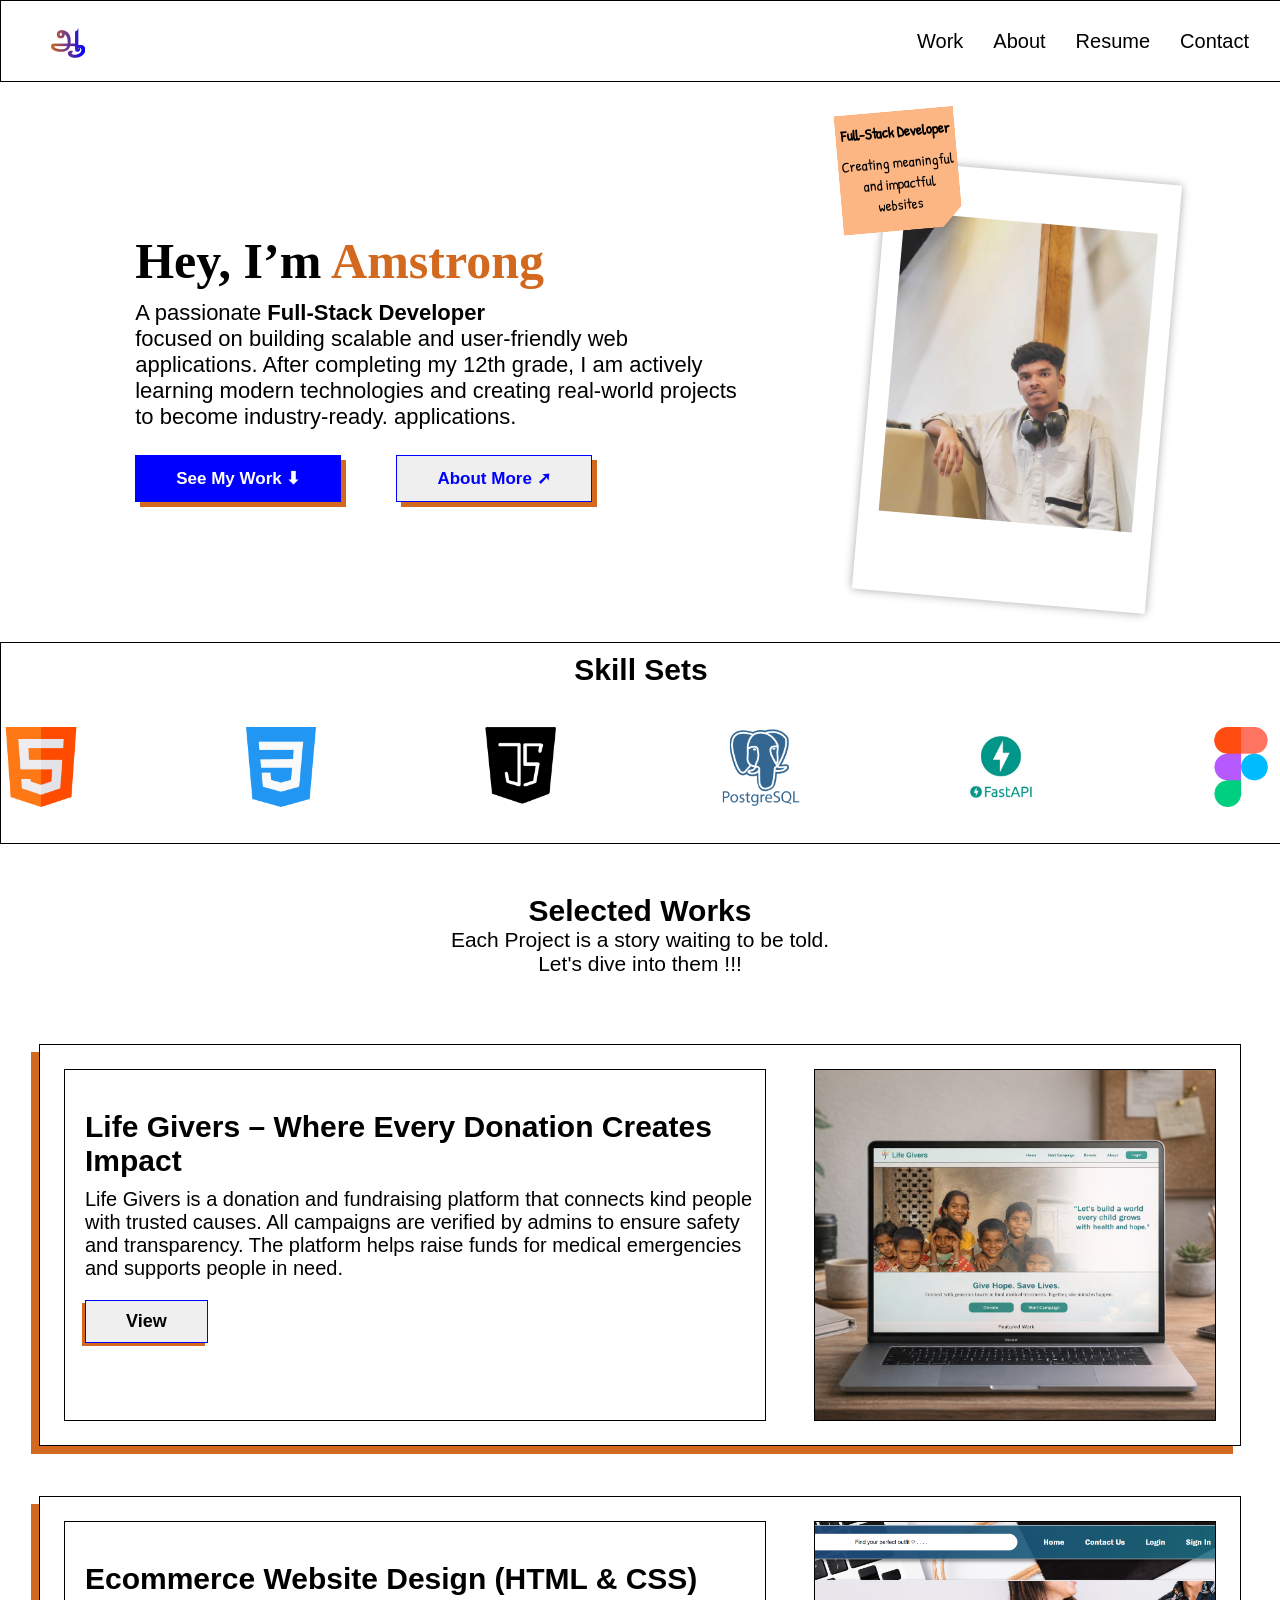
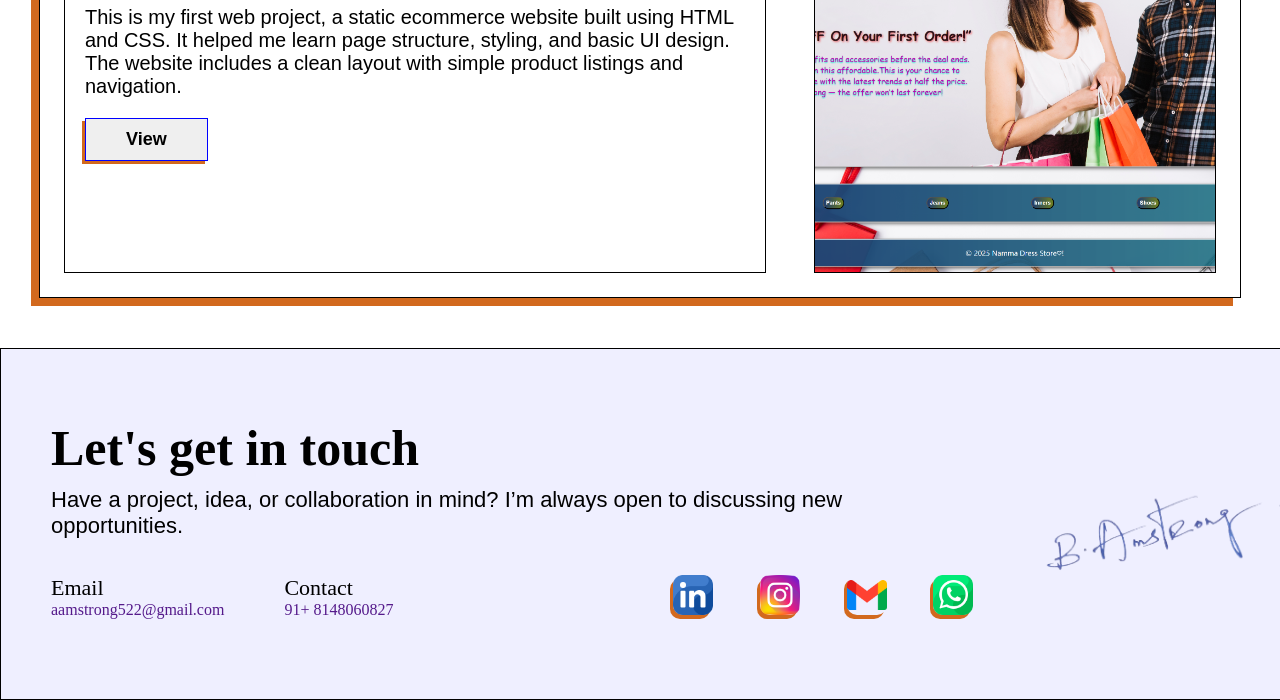
<file: index.html>
<!DOCTYPE html>
<html lang="en">

<head>
  <meta charset="UTF-8" />
  <meta name="viewport" content="width=device-width, initial-scale=1.0" />
  <title>Amstrong Portfolio</title>
  <link rel="stylesheet" href="css_pages/index.css" />
</head>

<body>
  <div class="header">
    <h1 class="tamilletter"><a href="./index.html">ஆ</a></h1>
    <ul class="navlist">
      <a href="#works">
        <li>Work</li>
      </a>
      <a href="./html_pages/about.html">
        <li>About</li>
      </a>
      <a href="">
        <li>Resume</li>
      </a>
      <a href="#contact">
        <li>Contact</li>
      </a>
    </ul>
  </div>
  <div class="herosec">
    <div class="herocont">
      <h1>Hey, I’m <span class="name">Amstrong</span></h1>
      <p>
        A passionate <span class="highlight">Full-Stack Developer</span><br />
        focused on building scalable and user-friendly web applications. After
        completing my 12th grade, I am actively learning modern technologies
        and creating real-world projects to become industry-ready.
        applications.
      </p>
      <div class="btns">
        <a href="#works"><button class="btn1">See My Work ⬇</button></a>
        <a href="./html_pages/about.html"><button class="btn2">About More ➚</button></a>
      </div>
    </div>
    <div class="heroimg">
      <div class="childimg">
        <p><span>Full-Stack Developer</span></p>
        <p>Creating meaningful and impactful websites</p>
      </div>
      <div class="myimg">
        <img src="./asset/IMG_20251102_175105_246.jpg" alt="" />
      </div>
    </div>
  </div>
  <div class="skillset">
    <h2>Skill Sets</h2>
    <div>
      <div class="icon"><img src="./asset/html.png" alt="" /></div>
      <div class="icon"><img src="./asset/css-3.png" alt="" /></div>
      <div class="icon"><img src="./asset/javascript.png" alt="" /></div>
      <div class="icon">
        <img src="./asset/postgresql_plain_wordmark_logo_icon_146390.webp" alt="" />
      </div>
      <div class="icon">
        <img src="./asset/fastapi-removebg-preview.png" alt="" />
      </div>
      <div class="icon"><img src="./asset/figma.png" alt="" /></div>
    </div>
  </div>
  <div class="sec1" id="works">
    <h2>Selected Works</h2>
    <p>
      Each Project is a story waiting to be told. <br /><span>Let's dive into them !!!</span>
    </p>
  </div>
  <div class="cards">
    <div class="cardcnt">
      <h2>Life Givers – Where Every Donation Creates Impact</h2>
      <p>
        Life Givers is a donation and fundraising platform that connects kind
        people with trusted causes. All campaigns are verified by admins to
        ensure safety and transparency. The platform helps raise funds for
        medical emergencies and supports people in need.
      </p>
      <a href="https://amstrongbaskaran.github.io/Crowd_funding/"><button>View</button></a>
    </div>
    <div class="cardimg">
      <img src="./asset/ligegiver.png" alt="Lifegiver project image" />
    </div>
  </div>
  <div class="cards">
    <div class="cardcnt">
      <h2>Ecommerce Website Design (HTML & CSS)</h2>
      <p>
        This is my first web project, a static ecommerce website built using
        HTML and CSS. It helped me learn page structure, styling, and basic UI
        design. The website includes a clean layout with simple product
        listings and navigation.
      </p>
      <a href=" https://amstrongbaskaran.github.io/E-commerce/"><button>View</button></a>
    </div>
    <div class="cardimg"><img src="./asset/ecom.png" alt="" /></div>
  </div>
  <div class="footer" id="contact">
    <div class="footerbox">
      <div class="fcontent">
        <h1>Let's get in touch</h1>
        <p>
          Have a project, idea, or collaboration in mind? I’m always open to
          discussing new opportunities.
        </p>
      </div>
      <div class="signaturebox">
        <img src="./asset/IMG_20251228_094131-removebg-preview.png" alt="" />
      </div>
    </div>
    <div class="contact">
      <div>
        <h3>Email</h3>
        <a href="">
          <p>aamstrong522@gmail.com</p>
        </a>
      </div>
      <div>
        <h3>Contact</h3>
        <a href="">
          <p>91+ 8148060827</p>
        </a>
      </div>
      <div class="media">
        <div>
          <a href=""><img src="./asset/linkedin.png" alt="" /></a>
        </div>
        <div>
          <a href=""><img src="./asset/instagram.png" alt="" /></a>
        </div>
        <div>
          <a href="https://mail.google.com/mail/?view=cm&to=aamstrong522@gmail.com"><img src="./asset/gmail.png"
              alt="" /></a>
        </div>
        <div>
          <a href="https://wa.me/918148060827?text=Hi%20Amstrong%2C%20I%20visited%20your%20portfolio"><img
              src="./asset/whatsapp.png" alt="" /></a>
        </div>
      </div>
    </div>
  </div>
</body>

</html>
</file>
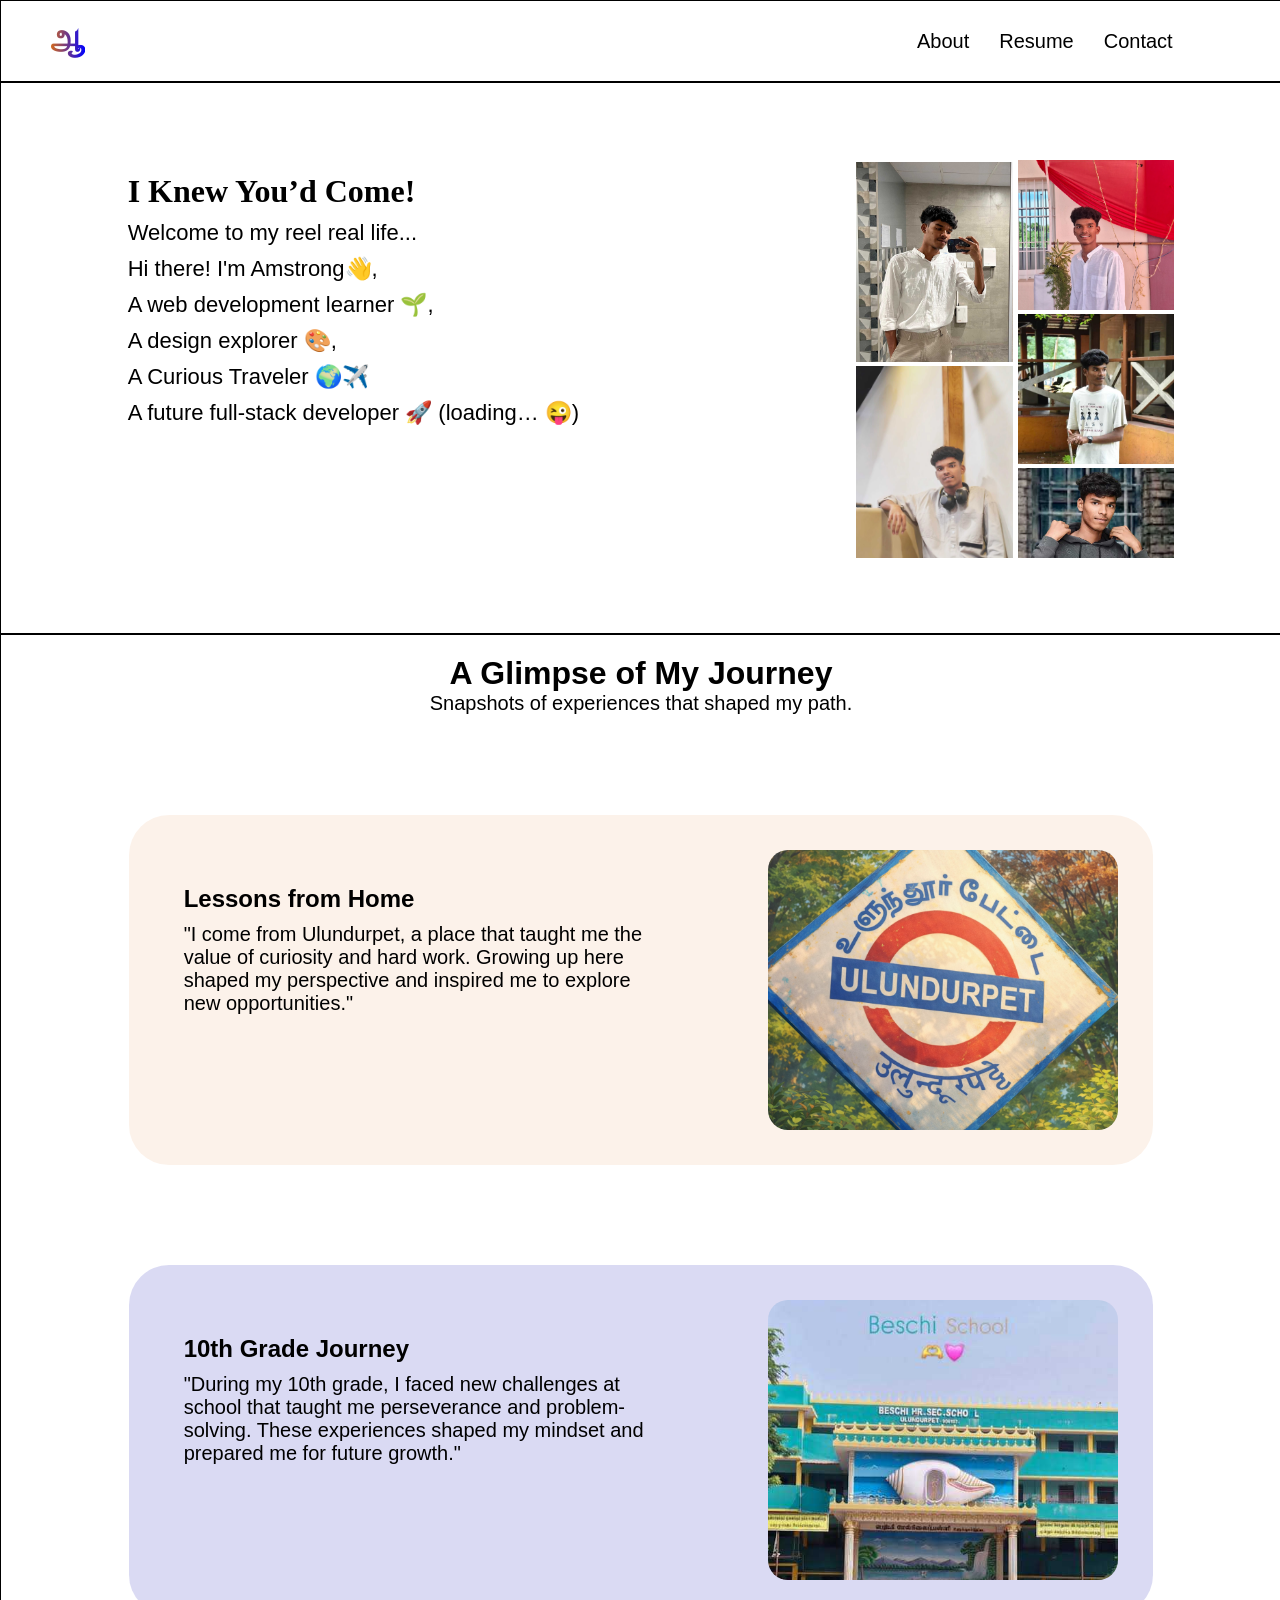
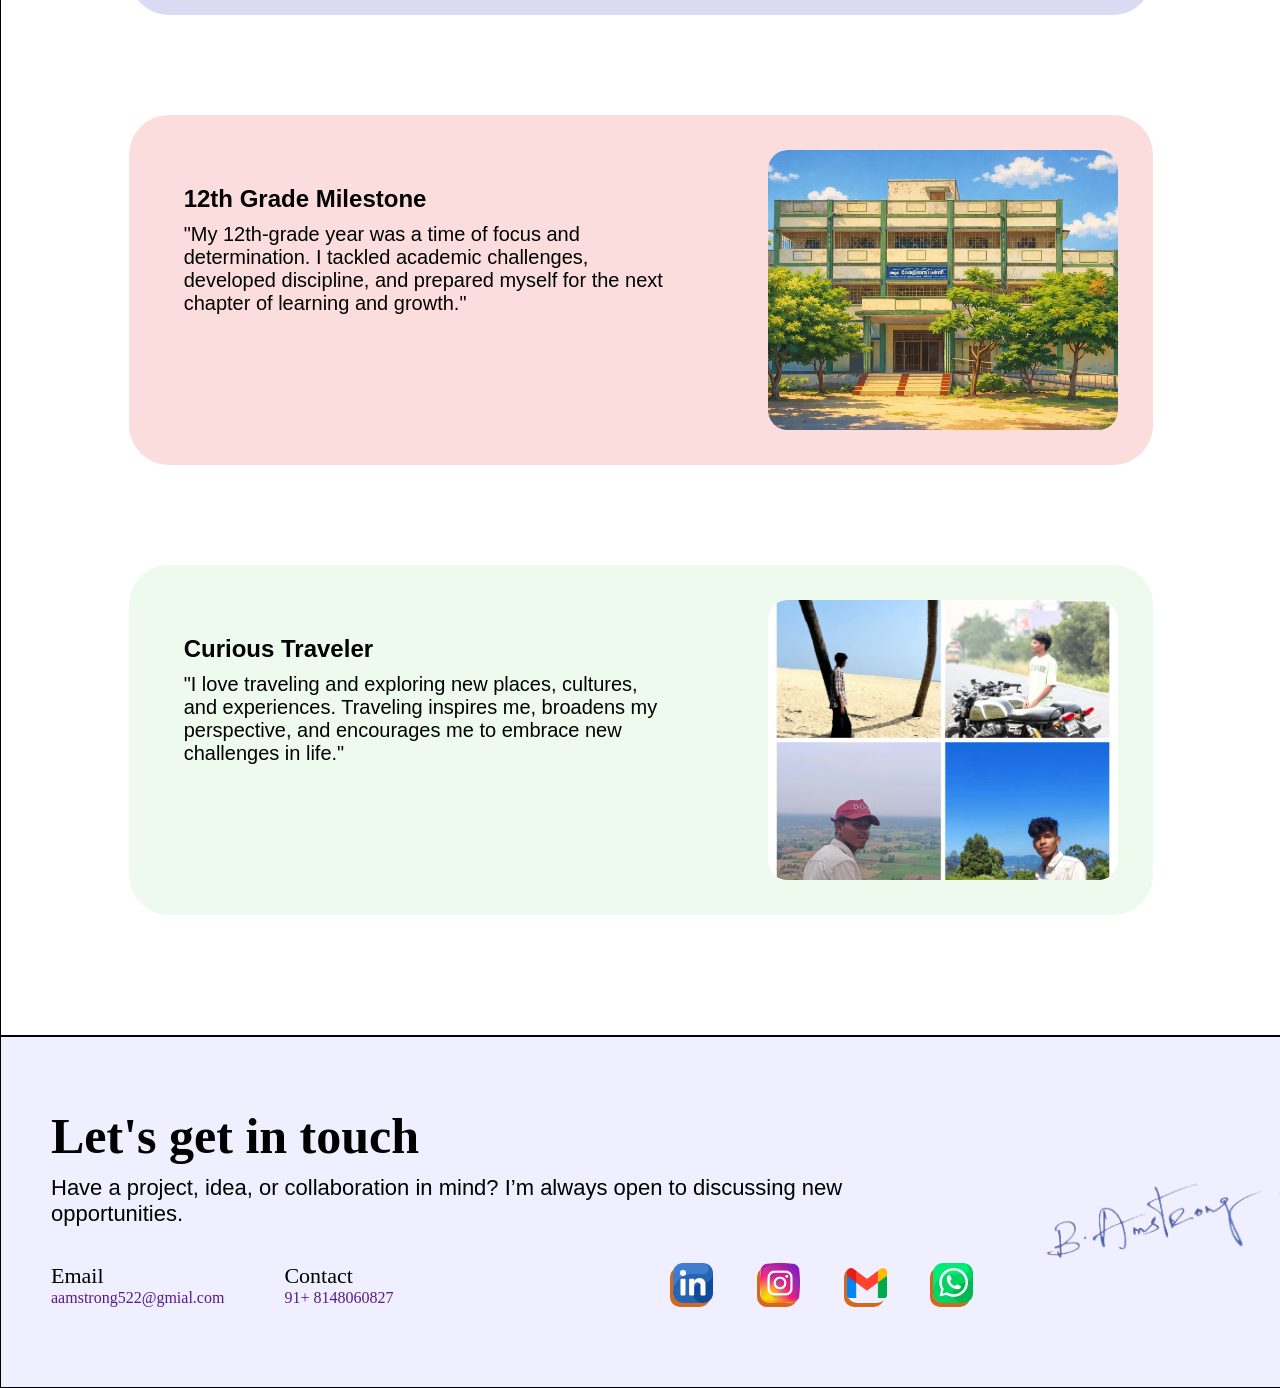
<file: html_pages/about.html>
<!DOCTYPE html>
<html lang="en">
  <head>
    <meta charset="UTF-8" />
    <meta name="viewport" content="width=device-width, initial-scale=1.0" />
    <title>About</title>
    <link rel="stylesheet" href="../css_pages/about.css" />
  </head>
  <body>
    <div class="header">
         <h1 class="tamilletter"><a href="../index.html">ஆ</a></h1>
      <ul class="navlist">
        <a href="#jrney"><li>About</li></a>
        <a href=""><li>Resume</li></a>
        <a href="#contact"><li>Contact</li></a>
      </ul>
    </div>
    <div class="herosec">
      <div class="herocont">
        <h1>I Knew You’d Come!</h1>
        <p>Welcome to my reel real life...</p>
        <p>Hi there! I'm Amstrong👋,</p>
        <p>A web development learner 🌱,</p>
        <p>A design explorer 🎨,</p>
        <p>A Curious Traveler 🌍✈️</p>
        <p>A future full-stack developer 🚀 (loading… 😜)</p>
        <br />
        <!-- <h2>Dive in to know what makes me, well... ME!</h2> -->
      </div>
      <div class="heroimg">
        <div class="imgbox">
          <div class="imglst1">
            <img src="../asset/IMG_20251227_080616.jpg" alt="" />
          </div>
          <div class="imglst1">
            <img src="../asset/IMG_20251102_175105_246.jpg" alt="" />
          </div>
          <div class="imglst1">
            <img src="../asset/IMG_20251227_082500.jpg" alt="" />
          </div>
          <div class="imglst1">
            <img src="../asset/IMG_20251227_080616.jpg" alt="" />
          </div>
          <div class="imglst1">
            <img src="../asset/IMG_20251102_175105_246.jpg" alt="" />
          </div>
          <div class="imglst1">
            <img src="../asset/IMG_20251227_082500.jpg" alt="" />
          </div>
        </div>
        <div class="imgbox">
          <div class="imglst2">
            <img src="../asset/IMG_20250908_213846_569.webp" alt="" />
          </div>
          <div class="imglst2">
            <img src="../asset/IMG_20251227_082916.jpg" alt="" />
          </div>
          <div class="imglst2">
            <img src="../asset/IMG_20251229_113822.jpg" alt="" />
          </div>
          <div class="imglst2">
            <img
              src="../asset/Screenshot_2025-12-29-11-43-02-05_1c337646f29875672b5a61192b9010f9.jpg"
              alt=""
            />
          </div>
          <div class="imglst2">
            <img src="../asset/IMG_20250908_213846_569.webp" alt="" />
          </div>
          <div class="imglst2">
            <img src="../asset/IMG_20251227_082916.jpg" alt="" />
          </div>
          <div class="imglst2">
            <img src="../asset/IMG_20251229_113822.jpg" alt="" />
          </div>
          <div class="imglst2">
            <img
              src="../asset/Screenshot_2025-12-29-11-43-02-05_1c337646f29875672b5a61192b9010f9.jpg"
              alt=""
            />
          </div>
        </div>
      </div>
    </div>
    <div class="journeybox" id="jrney">
      <div class="text">
        <h1>A Glimpse of My Journey</h1>
        <p>Snapshots of experiences that shaped my path.</p>
      </div>
      <div class="boximg">
        <div class="jcont">
          <h2>Lessons from Home</h2>
          <p>
            "I come from Ulundurpet, a place that taught me the value of
            curiosity and hard work. Growing up here shaped my perspective and
            inspired me to explore new opportunities."
          </p>
        </div>
        <div class="images">
          <img src="../asset/place_name.png" alt="" />
        </div>
      </div>
      <div class="boximg">
        <div class="jcont">
          <h2>10th Grade Journey</h2>
          <p>
            "During my 10th grade, I faced new challenges at school that taught
            me perseverance and problem-solving. These experiences shaped my
            mindset and prepared me for future growth."
          </p>
        </div>
        <div class="images"><img src="../asset/beschi .jpeg" alt="" /></div>
      </div>
      <div class="boximg">
        <div class="jcont">
          <h2>12th Grade Milestone</h2>
          <p>
            "My 12th-grade year was a time of focus and determination. I tackled
            academic challenges, developed discipline, and prepared myself for
            the next chapter of learning and growth."
          </p>
        </div>
        <div class="images"><img src="../asset/12th.png" alt="" /></div>
      </div>
      <div class="boximg">
        <div class="jcont">
          <h2>Curious Traveler</h2>
          <p>
            "I love traveling and exploring new places, cultures, and
            experiences. Traveling inspires me, broadens my perspective, and
            encourages me to embrace new challenges in life."
          </p>
        </div>
        <div class="images"><img src="../asset/travelling.jpg" alt="" /></div>
      </div>
    </div>
    <div class="footer" id="contact">
      <div class="footerbox">
        <div class="fcontent">
          <h1>Let's get in touch</h1>
          <p>
            Have a project, idea, or collaboration in mind? I’m always open to
            discussing new opportunities.
          </p>
        </div>
        <div class="signaturebox">
          <img src="../asset/IMG_20251228_094131-removebg-preview.png" alt="" />
        </div>
      </div>
      <div class="contact">
        <div>
          <h3>Email</h3>
          <a href=""><p>aamstrong522@gmial.com</p></a>
        </div>
        <div>
          <h3>Contact</h3>
          <a href=""><p>91+ 8148060827</p></a>
        </div>
        <div class="media">
          <div>
            <a href=""><img src="../asset/linkedin.png" alt="" /></a>
          </div>
          <div>
            <a href=""><img src="../asset/instagram.png" alt="" /></a>
          </div>
          <div>
            <a
              href="https://mail.google.com/mail/?view=cm&to=aamstrong522@gmail.com"
              ><img src="../asset/gmail.png" alt=""
            /></a>
          </div>
          <div>
            <a
              href="https://wa.me/918148060827?text=Hi%20Amstrong%2C%20I%20visited%20your%20portfolio"
              ><img src="../asset/whatsapp.png" alt=""
            /></a>
          </div>
        </div>
      </div>
    </div>
  </body>
</html>
</file>
<file: css_pages/index.css>
@import url("https://fonts.googleapis.com/css2?family=Patrick+Hand&display=swap");

* {
  margin: 0px;
  padding: 0px;
  scrollbar-width: none;
  scroll-behavior: smooth;
}

.header {
  height: 80px;
  width: 100%;
  border: 1.4px solid black;
  display: flex;
  align-items: center;
  position: sticky;
  top: 0px;
  z-index: 1000;
  background-color: white;
}

.tamilletter {
  margin-left: 50px;
  background: linear-gradient(to right, #d2691e, #0000ff);
  -webkit-background-clip: text;
  -webkit-text-fill-color: transparent;
}

.navlist {
  display: flex;
  gap: 30px;
  margin-left: 65%;
}

.navlist a {
  text-decoration: none;
  color: black;
}

.navlist li {
  list-style: none;
  font-size: 20px;
  font-family: Arial, Helvetica, sans-serif;
}

.herosec {
  height: 550px;
  width: 100%;
  display: flex;
  justify-content: center;
  align-items: center;
  justify-content: space-evenly;
}

.herocont {
  height: 450px;
  width: 50%;
}

.herocont p {
  font-family: "Segoe UI", Tahoma, Geneva, Verdana, sans-serif;
}

.heroimg {
  margin-top: 60px;
  height: 430px;
  width: 23%;
  display: flex;
  justify-content: space-between;
  border-radius: 2px;
  box-shadow: 0 0 10px rgba(0, 0, 0, 0.346);
  position: relative;
  transform: rotate(5deg);
  transition: transform 0.5s;
}

.myimg {
  height: 300px;
  width: 100%;
  background-color: rgb(186, 186, 186);
  margin: 50px 20px 0 20px;
}

.myimg img {
  height: 100%;
  width: 100%;
  object-fit: cover;
}

.childimg {
  height: 120px;
  width: 120px;
  background-color: rgb(252, 182, 132);
  position: absolute;
  top: -50px;
  left: -50px;
  transform: rotate(-10deg);
  clip-path: polygon(0px 0px, 120px 0px, 120px 100px, 100px 120px, 0px 120px);
  font-family: 'Patrick Hand', cursive;
}

.childimg p {
  text-align: center;
  font-size: 15px;
  margin-top: 10px;
}

.childimg span {
  font-weight: bold;

}

.heroimg:hover {
  transform: rotate(0deg);
  cursor: url("data:image/svg+xml,%3Csvg xmlns='http://www.w3.org/2000/svg' width='20' height='20' viewBox='0 0 32 32'%3E%3C!-- Icon from Fluent UI System Icons by Microsoft Corporation - https://github.com/microsoft/fluentui-system-icons/blob/main/LICENSE --%3E%3Cpathfill='chocolate' d='M9.391 2.32C8.42 1.56 7 2.253 7 3.486V28.41c0 1.538 1.966 2.18 2.874.938l6.225-8.523a2 2 0 0 1 1.615-.82h9.69c1.512 0 2.17-1.912.978-2.844z'/%3E%3C/svg%3E"),
    pointer;
}

.herocont h1 {
  font-size: 50px;
  margin-left: 20px;
  margin-top: 100px;
}

.name {
  color: chocolate;
}

.herocont p {
  margin-top: 10px;
  margin-left: 20px;
  font-size: 22px;
}

.highlight {
  font-weight: bold;
}

.status {
  font-size: 20px;
}

.btns {
  margin-left: 20px;
  margin-top: 25px;
  display: flex;
  gap: 55px;
}

.btns button:hover {
  cursor: pointer;
  animation: move 1s;
}

@keyframes move {
  0% {
    transform: translateX(0px);
  }

  25% {
    transform: translateX(10px);
  }
}

.btn1 {
  padding: 12px 40px;
  font-size: 17px;
  font-weight: bold;
  border-style: none;
  border: 1.5px solid blue;
  color: white;
  background-color: blue;
  box-shadow: 5px 5px chocolate;
}

.btn2 {
  padding: 12px 40px;
  font-size: 17px;
  font-weight: bold;
  border-style: none;
  border: 1.5px solid blue;
  color: blue;
  box-shadow: 5px 5px chocolate;
}

.skillset {
  height: 200px;
  width: 100%;
  border: 1px solid black;
  margin-top: 10px;
}

.skillset div {
  display: flex;
  justify-content: space-between;
  margin-top: 20px;
}



.skillset h2 {
  text-align: center;
  font-size: 30px;
  font-weight: bold;
  margin-top: 10px;
  font-family: "Segoe UI", Tahoma, Geneva, Verdana, sans-serif;
}

.icon {
  height: 80px;
  width: 80px;
  animation: moveLeft 3s linear infinite;
}

@keyframes moveLeft {
  0% {
    transform: translateX(-100%);
  }

  100% {
    transform: translateX(100%);
  }
}

.icon img {
  height: 100%;
  width: 100%;
}

.footer {
  height: 350px;
  width: 100%;
  border: 1.5px solid black;
  background-color: rgb(239, 239, 255);
}

.footerbox {
  display: flex;
}

.signaturebox {
  height: 200px;
  width: 300px;
  margin-top: 90px;
  margin-left: 140px;
}

.signaturebox img {
  height: 100%;
  width: 100%;
  background-color: rgb(239, 239, 255);
}

.fcontent {
  margin-top: 70px;
  margin-left: 50px;
}

.fcontent h1 {
  font-size: 50px;
  font-weight: 700;
}

.fcontent p {
  font-size: 22px;
  margin-top: 10px;
  font-weight: 400;
  font-family: "Segoe UI", Tahoma, Geneva, Verdana, sans-serif;
}

.contact {
  display: flex;
  gap: 60px;
  margin-top: -64px;
  margin-left: 50px;
}

.contact div h3 {
  font-size: 22px;
  font-weight: 350;
}

.contact div a {
  text-decoration: none;
}

.media {
  height: 40px;
  width: 300px;
  margin-left: 220px;
  display: flex;
  justify-content: space-between;
}

.media div {
  height: 40px;
  width: 40px;
  box-shadow: -3px 4px chocolate;
  border-radius: 10px;
}

.media div:hover {
  cursor: pointer;
}

.media div img {
  height: 100%;
  width: 100%;
}

.sec1 {
  height: 100px;
  width: 100%;
  text-align: center;
  margin-top: 20px;
}

.sec1 h2 {
  margin-top: 50px;
  font-size: 30px;
  font-family: Arial, Helvetica, sans-serif;
}

.sec1 p {
  font-family: "Segoe UI", Tahoma, Geneva, Verdana, sans-serif;
  font-size: 21px;
}

.sec1 span {
  font-weight: 500;
}

.cards {
  height: 400px;
  width: 1200px;
  border: 1.5px solid black;
  margin: 50px auto;
  box-shadow: -8px 8px chocolate;
  display: flex;
  justify-content: center;
  align-items: center;
  justify-content: space-around;
}

.cardcnt {
  height: 350px;
  width: 700px;
  border: 1px solid black;
}

.cardcnt h2 {
  font-size: 30px;
  margin-left: 20px;
  margin-top: 40px;
  font-family: "Segoe UI", Tahoma, Geneva, Verdana, sans-serif;
}

.cardcnt p {
  margin-top: 10px;
  margin-left: 20px;
  font-size: 20px;
  font-family: "Segoe UI", Tahoma, Geneva, Verdana, sans-serif;
}

.cardcnt button {
  padding: 10px 40px;
  font-size: 18px;
  font-weight: 600;
  margin-left: 20px;
  margin-top: 20px;
  box-shadow: -3px 3px chocolate;
  border: 1.5px solid blue;
}

.cardimg {
  height: 350px;
  width: 400px;
  border: 1px solid black;
}

.cardimg img {
  height: 100%;
  width: 100%;
  object-fit: cover;
}

.cards:hover {
  cursor: pointer;
  animation: shake 0.4s;
}

@keyframes shake {
  0% {
    transform: translateX(0px);
  }

  50% {
    transform: translateX(-20px);
  }
}

.cardcnt button:hover {
  background-color: blue;
  color: white;
  cursor: pointer;
  transition: 0.5s;
}
</file>
<file: css_pages/about.css>
* {
  margin: 0px;
  padding: 0px;
  scrollbar-width: none;
  scroll-behavior: smooth;
}
.header {
  height: 80px;
  width: 100%;
  border: 1px solid black;
  display: flex;
  align-items: center;
}
.tamilletter {
  margin-left: 50px;
  background: linear-gradient(to right, #d2691e, #0000ff);
  -webkit-background-clip: text;
  -webkit-text-fill-color: transparent;
}
.navlist {
  display: flex;
  gap: 30px;
  margin-left: 65%;
}
.navlist a {
  text-decoration: none;
  color: black;
}
.navlist li {
  list-style: none;
  font-size: 20px;
  font-family: Arial, Helvetica, sans-serif;
}
.herosec {
  height: 550px;
  width: 100%;
  display: flex;
  justify-content: center;
  align-items: center;
  justify-content: space-evenly;
  border: 1px solid black;
}
.herocont {
  height: 450px;
  width: 50%;
}
.heroimg {
  height: 400px;
  width: 25%;
  display: flex;
  justify-content: space-between;
  pointer-events: none; 
}
.imgbox {
  height: 100%;
  width: 49.5%;
  overflow: scroll;
}
.imglst1 {
  height: 200px;
  width: 100%;
  border: 2px solid white;
}
.imglst1 img {
  height: 100%;
  width: 100%;
  object-fit: cover;
  margin-top: 2px;
  animation: moveBottom 15s linear infinite;
}
@keyframes moveBottom {
  0% {
    transform: translateY(-300%);
  }
  100% {
    transform: translateY(0%);
  }
}
.imglst2 {
  height: 150px;
  width: 100%;
  border: 2px solid white;
  animation: moveTop 15s linear infinite;
}
@keyframes moveTop {
  0% {
    transform: translateY(0%);
  }
  100% {
    transform: translateY(-400%);
  }
}
.imglst2 img {
  height: 100%;
  width: 100%;
  object-fit: cover;
}
.herocont h1 {
  margin-top: 40px;
  margin-left: 20px;
}
.herocont p {
  font-size: 22px;
  margin-left: 20px;
  font-family: "Segoe UI", Tahoma, Geneva, Verdana, sans-serif;
  margin-top: 10px;
}
.herocont h2 {
  margin-left: 20px;
  margin-top: 25px;
}
.footer {
  height: 350px;
  width: 100%;
  border: 1px solid black;
  background-color: rgb(239, 239, 255);
}
.footerbox {
  display: flex;
}
.signaturebox {
  height: 200px;
  width: 300px;
  margin-top: 90px;
  margin-left: 140px;
}
.signaturebox img {
  height: 100%;
  width: 100%;
  background-color: rgb(239, 239, 255);
}
.fcontent {
  margin-top: 70px;
  margin-left: 50px;
}
.fcontent h1 {
  font-size: 50px;
  font-weight: 700;
}
.fcontent p {
  font-size: 22px;
  margin-top: 10px;
  font-weight: 400;
  font-family: "Segoe UI", Tahoma, Geneva, Verdana, sans-serif;
}
.contact {
  display: flex;
  gap: 60px;
  margin-top: -64px;
  margin-left: 50px;
}
.contact div h3 {
  font-size: 22px;
  font-weight: 350;
}
.contact div a {
  text-decoration: none;
}
.media {
  height: 40px;
  width: 300px;
  margin-left: 220px;
  display: flex;
  justify-content: space-between;
}
.media div {
  height: 40px;
  width: 40px;
  box-shadow: -3px 4px chocolate;
  border-radius: 10px;
}
.media div img {
  height: 100%;
  width: 100%;
}

.journeybox {
  height: 2000px;
  width: 100%;
  border: 1px solid black;
}

.boximg {
  height: 350px;
  width: 80%;
  margin-left: 150px;
  margin: 100px auto;
  display: flex;
  justify-content: space-evenly;
  align-items: center;
  border-radius: 40px;
  transition: transform 0.3s ease, box-shadow 0.3s ease;
}
.boximg:nth-child(2) {
  background-color: rgba(221, 101, 16, 0.087);
}
.boximg:nth-child(3) {
  background-color: rgba(164, 164, 224, 0.4);
}
.boximg:nth-child(4) {
  background-color: rgba(223, 13, 13, 0.138);
}
.boximg:nth-child(5) {
  background-color: rgba(70, 206, 70, 0.097);
}

.boximg:hover {
  transform: scale(1.03);
  box-shadow: 0 8px 12px rgba(0, 0, 0, 0.2);
  cursor: pointer;
}
.jcont {
  height: 250px;
  width: 500px;
}
.images {
  height: 280px;
  width: 350px;
  margin-left: 70px;
  border-radius: 20px;
}
.images img {
  height: 100%;
  width: 100%;
  object-fit: cover;
  border-radius: 20px;
}
.text {
  text-align: center;
  margin-top: 20px;
}
.text h1 {
  font-family: "Segoe UI", Tahoma, Geneva, Verdana, sans-serif;
}
.text p {
  font-family: "Segoe UI", Tahoma, Geneva, Verdana, sans-serif;
  font-size: 20px;
}

.jcont h2 {
  font-family: "Segoe UI", Tahoma, Geneva, Verdana, sans-serif;
  margin-left: 20px;
  margin-top: 20px;
}
.jcont p {
  font-family: "Segoe UI", Tahoma, Geneva, Verdana, sans-serif;
  margin-left: 20px;
  font-size: 20px;
  margin-top: 10px;
}
</file>
